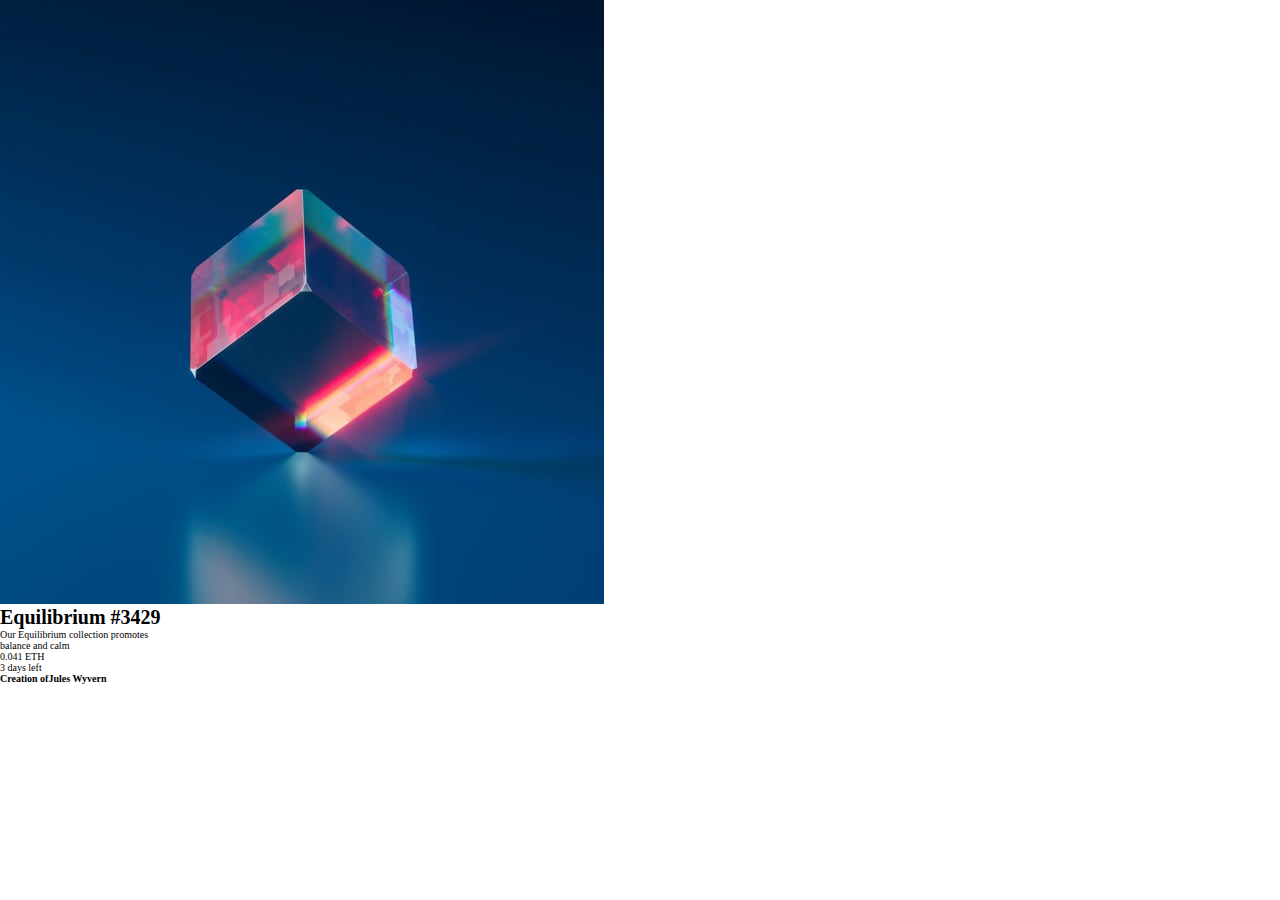
<file: design/index.html>
<!DOCTYPE html>
<html lang="en">
  <head>
    <meta charset="UTF-8" />
    <meta name="viewport" content="width=device-width, initial-scale=1.0" />
    <!-- displays site properly based on user's device -->

    <link
      rel="icon"
      type="image/png"
      sizes="32x32"
      href="./images/favicon-32x32.png"
    />

    <title>Frontend Mentor | NFT preview card component</title>
    <!-- FONT STYLES -->
    <link rel="preconnect" href="https://fonts.googleapis.com" />
    <link rel="preconnect" href="https://fonts.gstatic.com" crossorigin />
    <link
      href="https://fonts.googleapis.com/css2?family=Outfit:wght@300;400;600&display=swap"
      rel="stylesheet"
    />

    <link rel="stylesheet" href="/design/style.css" />
  </head>
  <body>
    <section class="container">
      <div>
        <picture>
          <img src="/images/image-equilibrium.jpg" alt="NFT Equilibrium Cube" />
        </picture>
        <div class="text-container">
          <h1>Equilibrium #3429</h1>
          <p class="p-gray">
            Our Equilibrium collection promotes<br />balance and calm
          </p>

          <div class="eth">
            <p class="p-cyan">0.041 ETH</p>
            <p class="p-gray">3 days left</p>
          </div>
          <div class="line">
            <h4><span class="p-gray">Creation of</span>Jules Wyvern</h4>
          </div>
        </div>
      </div>
    </section>
  </body>
</html>
</file>
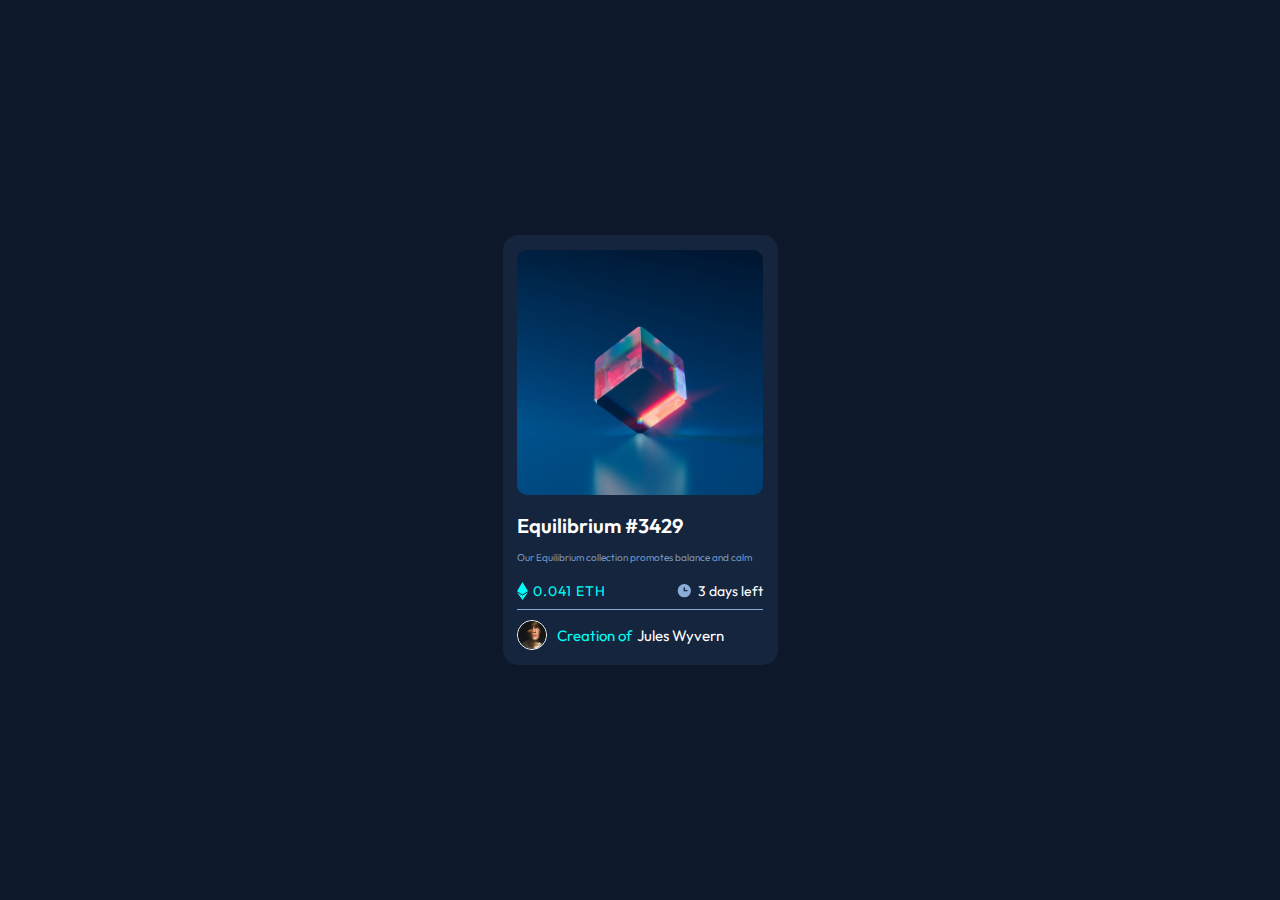
<file: nft.html>
<!DOCTYPE html>
<html lang="en">
  <head>
    <meta charset="UTF-8" />
    <meta http-equiv="X-UA-Compatible" content="IE=edge" />
    <meta name="viewport" content="width=device-width, initial-scale=1.0" />

    <link
      rel="icon"
      type="image/png"
      sizes="32x32"
      href="./images/favicon-32x32.png"
    />

    <title>Frontend Mentor | NFT preview card component</title>

    <!-- FONT STYLES -->
    <link rel="preconnect" href="https://fonts.googleapis.com" />
    <link rel="preconnect" href="https://fonts.gstatic.com" crossorigin />
    <link
      href="https://fonts.googleapis.com/css2?family=Outfit:wght@300;400;600&display=swap"
      rel="stylesheet"
    />

    <link rel="stylesheet" href="/CSS/style.css" />
  </head>
  <body>
    <div class="card">
      <div class="image">
        <img src="/images/image-equilibrium.jpg" alt="" class="mainImg" />
        <div>
          <img src="/images/icon-view.svg" alt="" />
        </div>
      </div>
      <h3>Equilibrium #3429</h3>
      <div class="description">
        Our Equilibrium collection promotes balance and calm
      </div>
      <div class="price-days">
        <div class="price">
          <img src="/images/icon-ethereum.svg" alt="" />
          0.041 ETH
        </div>
        <div class="days">
          <img src="/images/icon-clock.svg" alt="" />
          3 days left
        </div>
      </div>
      <div class="creator">
        <img src="/images/image-avatar.png" alt="" class="avatar" />
        Creation of <span> Jules Wyvern</span>
      </div>
    </div>
  </body>
</html>
</file>
<file: design/style.css>
*,
*::before,
*::after {
  margin: 0;
  padding: 0;
  box-sizing: border-box;
}

html {
  /* 62.5% of 16pxn = 10px */
  font-size: 62.5%;
}
/* 
body {
  background-color: hsl(217, 54%, 11%);
  font-family: "Outfit", sans-serif;
  color: #fff;
}

.container {
  width: 225px;
  height: 370px;
  margin: 0 auto;
  margin-top: 12%;
  border-radius: 5px;
  background-color: hsl(216, 50%, 16%);
}

img {
  margin: 5%;
  margin-bottom: 0;
  border-radius: 5px;
  width: 200px;
}

.eth-icon {
  width: 7px;
}

.text-container {
  margin-left: 6%;
}

h1 {
  margin-top: 5%;
  margin-bottom: 4%;
  color: #fff;
}

h1:hover {
  cursor: pointer;
  color: hsl(178, 100%, 50%);
}

.p-gray {
  padding: 1px;
  color: hsl(215, 51%, 70%);
}

.p-cyan {
  color: hsl(178, 100%, 50%);
}

.eth {
  margin-top: 8%;
  display: flex;
  justify-content: space-between;
  margin-right: 6%;
  margin-bottom: 10%;
} */
</file>
<file: CSS/style.css>
*,
*::before,
*::after {
  margin: 0;
  padding: 0;
  box-sizing: border-box;
}

html {
  /* 62.5% of 16pxn = 10px */
  font-size: 62.2%;
}

body {
  background-color: hsl(217, 54%, 11%);
  width: 100%;
  height: 100vh;
  color: #fff;
  display: flex;
  justify-content: center;
  align-items: center;
  font-family: "Outfit", sans-serif;
}

.card {
  background-color: hsl(216, 50%, 16%);
  border-radius: 15px;
  width: 275px;
  padding: 1.5rem;
}

.image {
  position: relative;
}

.image div {
  position: absolute;
  background-color: hsl(178, 100%, 50%, 60%);
  top: 0;
  width: 100%;
  height: 100%;
  opacity: 0;
}

.image div:hover {
  opacity: 1;
  cursor: pointer;
  border-radius: 10px;
}

.image div img {
  position: absolute;
  top: 50%;
  left: 50%;
  transform: translate(-50%, -50%);
}

.mainImg {
  width: 100%;
  height: 100%;
  border-radius: 10px;
}

h3 {
  margin-top: 1.5rem;
  font-size: 20.1px;
  font-weight: 600;
}

.description {
  margin: 0.6rem 0 1rem 0;
  color: hsl(215, 51%, 70%);
  line-height: 28px;
  font-weight: 300;
}

.price-days {
  display: flex;
  justify-content: space-between;
  border-bottom: 1px solid hsl(215, 51%, 70%);
  padding-bottom: 1rem;
  margin-bottom: 1rem;
}

.price {
  display: flex;
  align-items: center;
  color: hsl(178, 100%, 50%);
  font-size: 14px;
  letter-spacing: 1px;
}
.price img {
  margin-right: 5px;
}

.days {
  display: flex;
  align-items: center;
  /* color: hsl(215, 51%, 70%); */
  color: #fff;
  font-size: 14px;
}

.days img {
  margin-right: 5px;
}

.creator {
  display: flex;
  align-items: center;
  font-size: 15px;
  /* color: hsl(215, 51%, 70%); */
  color: hsl(178, 100%, 50%);
}

.avatar {
  border: 1px solid #fff;
  border-radius: 50px;
  margin-right: 1rem;
  width: 30px;
}

span {
  color: #fff;
  margin-left: 5px;
}

.mainImg,
h3,
span {
  cursor: pointer;
}

h3:hover,
span:hover {
  color: hsl(178, 100%, 50%);
}
</file>
